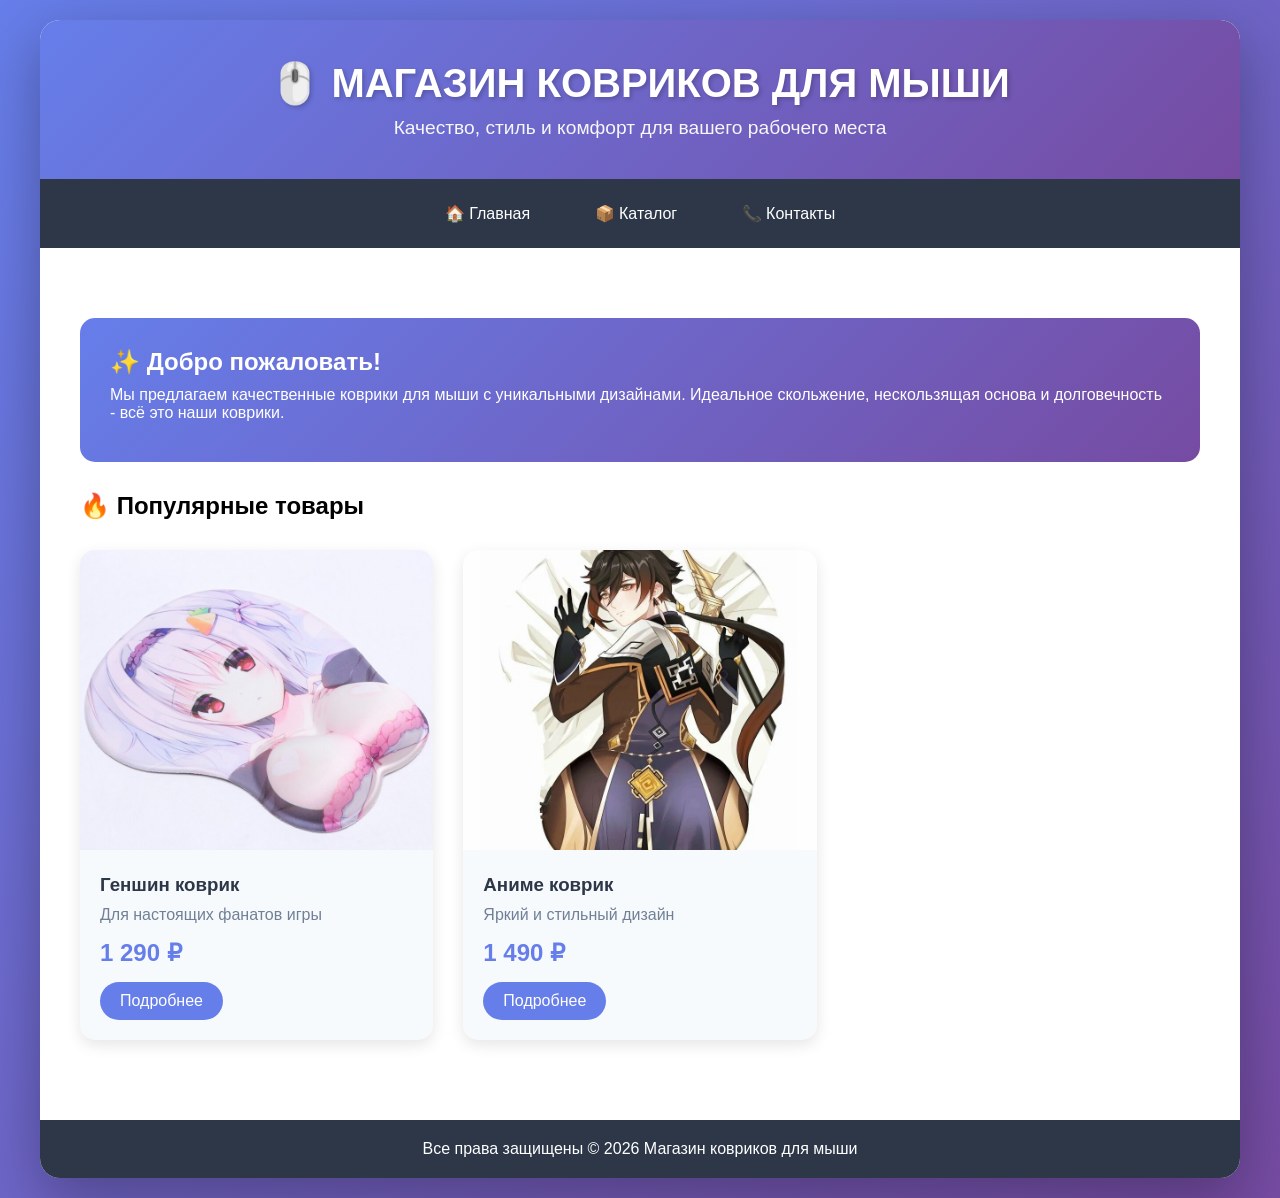
<file: index.html>
<!DOCTYPE html>
<html lang="ru">
<head>
    <meta charset="UTF-8">
    <meta name="viewport" content="width=device-width, initial-scale=1.0">
    <title>Магазин ковриков для мыши</title>
    <link rel="stylesheet" href="style.css">
</head>
<body>
    <div class="container">
        <header>
            <h1>🖱️ МАГАЗИН КОВРИКОВ ДЛЯ МЫШИ</h1>
            <p>Качество, стиль и комфорт для вашего рабочего места</p>
        </header>
        
        <nav>
            <a href="index.html">🏠 Главная</a>
            <a href="catalog.html">📦 Каталог</a>
            <a href="contacti.html">📞 Контакты</a>
        </nav>
        
        <main>
            <div class="store-info" style="margin-bottom: 30px;">
                <h2>✨ Добро пожаловать!</h2>
                <p>Мы предлагаем качественные коврики для мыши с уникальными дизайнами. 
                   Идеальное скольжение, нескользящая основа и долговечность - всё это наши коврики.</p>
            </div>
            
            <h2>🔥 Популярные товары</h2>
            <div class="catalog-grid">
                <div class="product-card">
                    <img src="./img/6053383722.png" alt="Геншин коврик">
                    <h3>Геншин коврик</h3>
                    <p>Для настоящих фанатов игры</p>
                    <div class="price">1 290 ₽</div>
                    <a href="catalog.html" class="btn">Подробнее</a>
                </div>
                
                <div class="product-card">
                    <img src="./img/orig.png" alt="Аниме коврик">
                    <h3>Аниме коврик</h3>
                    <p>Яркий и стильный дизайн</p>
                    <div class="price">1 490 ₽</div>
                    <a href="catalog.html" class="btn">Подробнее</a>
                </div>
            </div>
        </main>
        
        <footer>
            <p>Все права защищены &copy; 2026 Магазин ковриков для мыши</p>
        </footer>
    </div>
    
    <div class="scroll-top" onclick="window.scrollTo({top:0,behavior:'smooth'})">↑</div>
    
    <script>
        window.addEventListener('scroll', function() {
            const scrollTop = document.querySelector('.scroll-top');
            if (window.pageYOffset > 300) {
                scrollTop.classList.add('show');
            } else {
                scrollTop.classList.remove('show');
            }
        });
    </script>
</body>
</html>
</file>
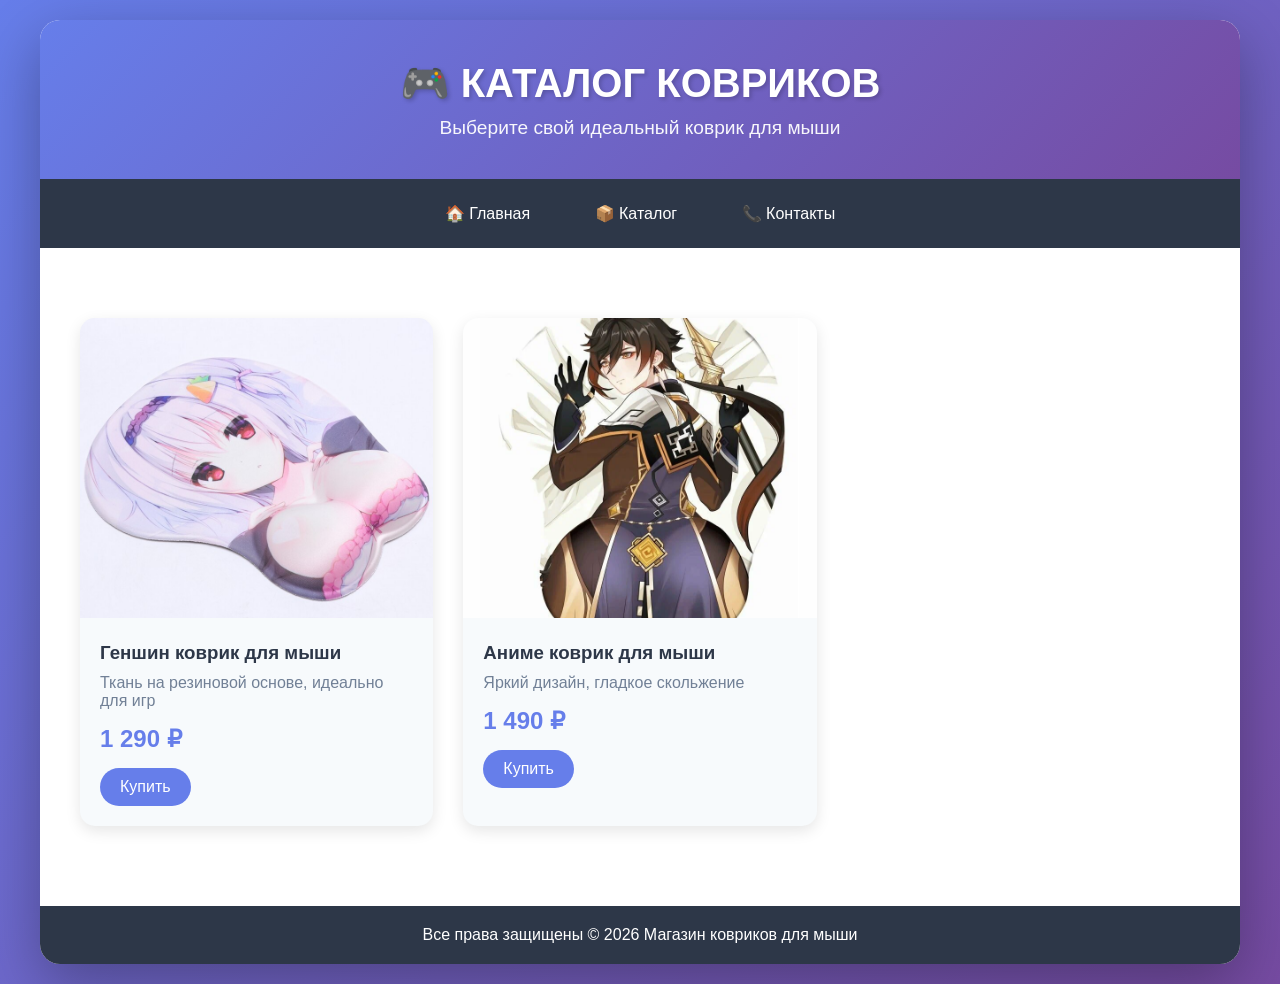
<file: catalog.html>
<!DOCTYPE html>
<html lang="ru">
<head>
    <meta charset="UTF-8">
    <meta name="viewport" content="width=device-width, initial-scale=1.0">
    <title>Каталог - Магазин ковриков</title>
    <link rel="stylesheet" href="style.css">
</head>
<body>
    <div class="container">
        <header>
            <h1>🎮 КАТАЛОГ КОВРИКОВ</h1>
            <p>Выберите свой идеальный коврик для мыши</p>
        </header>
        
        <nav>
            <a href="index.html">🏠 Главная</a>
            <a href="catalog.html">📦 Каталог</a>
            <a href="contacti.html">📞 Контакты</a>
        </nav>
        
        <main>
            <div class="catalog-grid">
                <div class="product-card">
                    <img src="./img/6053383722.png" alt="Геншин коврик">
                    <h3>Геншин коврик для мыши</h3>
                    <p>Ткань на резиновой основе, идеально для игр</p>
                    <div class="price">1 290 ₽</div>
                    <a href="#" class="btn">Купить</a>
                </div>
                
                <div class="product-card">
                    <img src="./img/orig.png" alt="Аниме коврик">
                    <h3>Аниме коврик для мыши</h3>
                    <p>Яркий дизайн, гладкое скольжение</p>
                    <div class="price">1 490 ₽</div>
                    <a href="#" class="btn">Купить</a>
                </div>
            </div>
        </main>
        
        <footer>
            <p>Все права защищены &copy; 2026 Магазин ковриков для мыши</p>
        </footer>
    </div>
    
    <div class="scroll-top" onclick="window.scrollTo({top:0,behavior:'smooth'})">↑</div>
    
    <script>
        window.addEventListener('scroll', function() {
            const scrollTop = document.querySelector('.scroll-top');
            if (window.pageYOffset > 300) {
                scrollTop.classList.add('show');
            } else {
                scrollTop.classList.remove('show');
            }
        });
    </script>
</body>
</html>
</file>
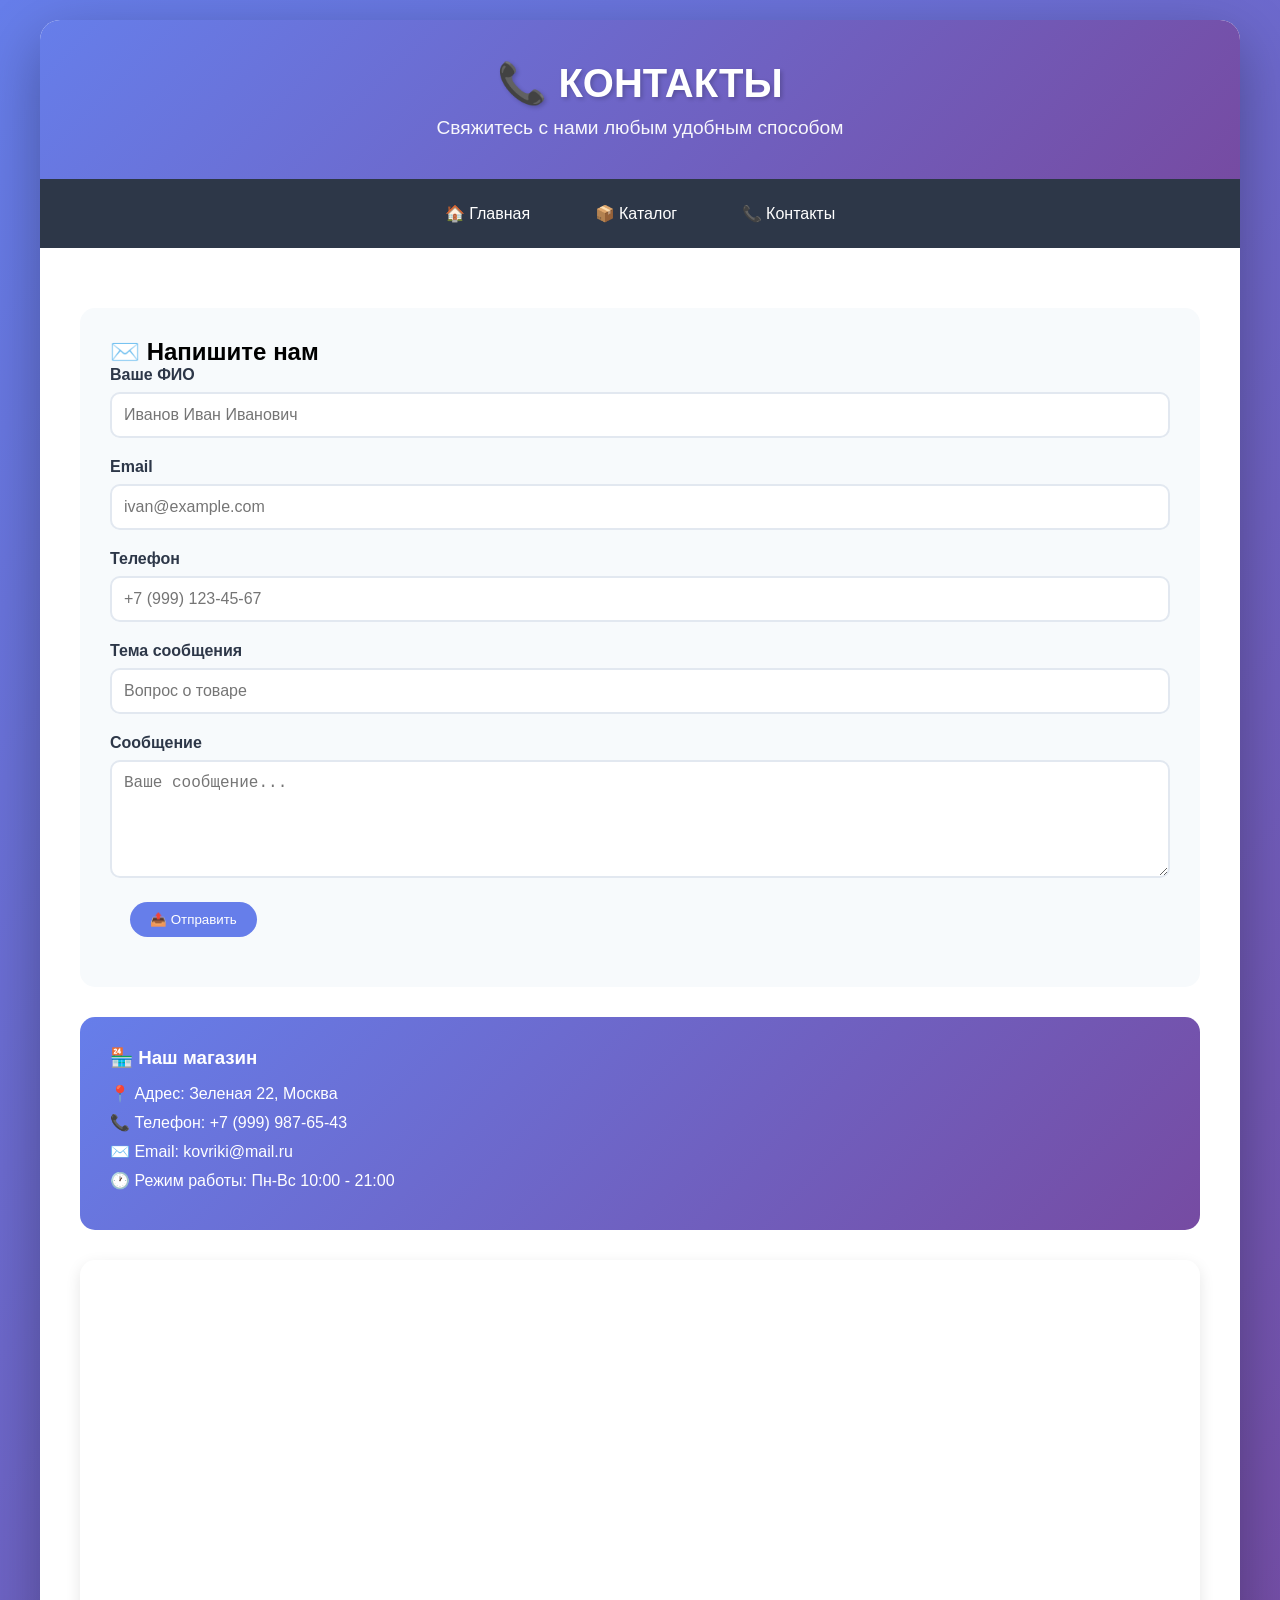
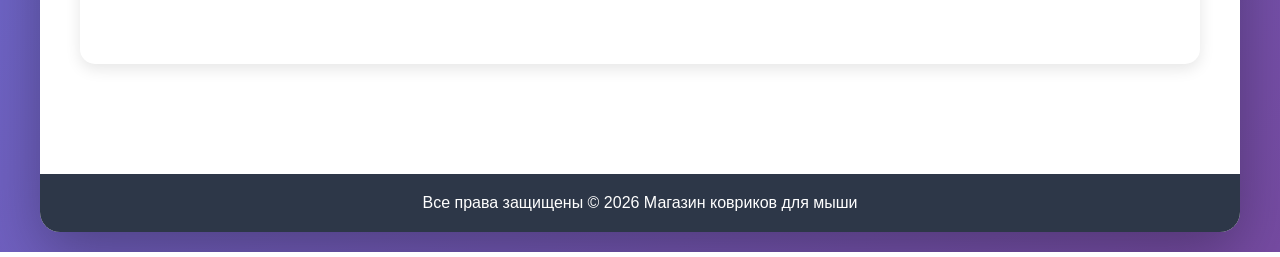
<file: contacti.html>
<!DOCTYPE html>
<html lang="ru">
<head>
    <meta charset="UTF-8">
    <meta name="viewport" content="width=device-width, initial-scale=1.0">
    <title>Контакты - Магазин ковриков</title>
    <link rel="stylesheet" href="style.css">
</head>
<body>
    <div class="container">
        <header>
            <h1>📞 КОНТАКТЫ</h1>
            <p>Свяжитесь с нами любым удобным способом</p>
        </header>
        
        <nav>
            <a href="index.html">🏠 Главная</a>
            <a href="catalog.html">📦 Каталог</a>
            <a href="contacti.html">📞 Контакты</a>
        </nav>
        
        <main>
            <div class="contact-form">
                <h2>✉️ Напишите нам</h2>
                <form action="#" method="post">
                    <div class="form-group">
                        <label>Ваше ФИО</label>
                        <input type="text" placeholder="Иванов Иван Иванович">
                    </div>
                    
                    <div class="form-group">
                        <label>Email</label>
                        <input type="email" placeholder="ivan@example.com">
                    </div>
                    
                    <div class="form-group">
                        <label>Телефон</label>
                        <input type="tel" placeholder="+7 (999) 123-45-67">
                    </div>
                    
                    <div class="form-group">
                        <label>Тема сообщения</label>
                        <input type="text" placeholder="Вопрос о товаре">
                    </div>
                    
                    <div class="form-group">
                        <label>Сообщение</label>
                        <textarea rows="5" placeholder="Ваше сообщение..."></textarea>
                    </div>
                    
                    <button type="submit" class="btn">📤 Отправить</button>
                </form>
            </div>
            
            <div class="store-info">
                <h3>🏪 Наш магазин</h3>
                <p>📍 Адрес: Зеленая 22, Москва</p>
                <p>📞 Телефон: +7 (999) 987-65-43</p>
                <p>✉️ Email: kovriki@mail.ru</p>
                <p>🕐 Режим работы: Пн-Вс 10:00 - 21:00</p>
            </div>
            
            <div class="map-container">
                <iframe src="https://yandex.ru/map-widget/v1/?ll=37.514713%2C55.811434&mode=search&sll=37.514713%2C55.811434&sspn=0.195142%2C0.174004&z=12.4" 
                        width="100%" height="400" frameborder="0" allowfullscreen="true">
                </iframe>
            </div>
        </main>
        
        <footer>
            <p>Все права защищены &copy; 2026 Магазин ковриков для мыши</p>
        </footer>
    </div>
    
    <div class="scroll-top" onclick="window.scrollTo({top:0,behavior:'smooth'})">↑</div>
    
    <script>
        window.addEventListener('scroll', function() {
            const scrollTop = document.querySelector('.scroll-top');
            if (window.pageYOffset > 300) {
                scrollTop.classList.add('show');
            } else {
                scrollTop.classList.remove('show');
            }
        });
    </script>
</body>
</html>
</file>
<file: style.css>
/* Общие стили */
* {
    margin: 0;
    padding: 0;
    box-sizing: border-box;
}

body {
    font-family: 'Segoe UI', Tahoma, Geneva, Verdana, sans-serif;
    background: linear-gradient(135deg, #667eea 0%, #764ba2 100%);
    min-height: 100vh;
    padding: 20px;
}

/* Контейнер для контента */
.container {
    max-width: 1200px;
    margin: 0 auto;
    background: white;
    border-radius: 20px;
    box-shadow: 0 20px 60px rgba(0,0,0,0.3);
    overflow: hidden;
    animation: fadeIn 0.5s ease-in;
}

@keyframes fadeIn {
    from {
        opacity: 0;
        transform: translateY(-20px);
    }
    to {
        opacity: 1;
        transform: translateY(0);
    }
}

/* Шапка сайта */
header {
    background: linear-gradient(135deg, #667eea 0%, #764ba2 100%);
    color: white;
    padding: 40px;
    text-align: center;
}

header h1 {
    font-size: 2.5em;
    margin-bottom: 10px;
    text-shadow: 2px 2px 4px rgba(0,0,0,0.2);
}

header p {
    font-size: 1.2em;
    opacity: 0.95;
}

/* Навигация */
nav {
    background: #2d3748;
    padding: 15px;
    text-align: center;
    position: sticky;
    top: 0;
    z-index: 100;
}

nav a {
    color: white;
    text-decoration: none;
    padding: 10px 25px;
    margin: 0 5px;
    border-radius: 25px;
    transition: all 0.3s ease;
    display: inline-block;
}

nav a:hover {
    background: #667eea;
    transform: translateY(-2px);
    box-shadow: 0 5px 15px rgba(0,0,0,0.2);
}

/* Основной контент */
main {
    padding: 40px;
}

/* Карточки товаров */
.catalog-grid {
    display: grid;
    grid-template-columns: repeat(auto-fill, minmax(300px, 1fr));
    gap: 30px;
    margin-top: 30px;
}

.product-card {
    background: #f7fafc;
    border-radius: 15px;
    overflow: hidden;
    transition: all 0.3s ease;
    box-shadow: 0 5px 15px rgba(0,0,0,0.1);
}

.product-card:hover {
    transform: translateY(-10px);
    box-shadow: 0 15px 30px rgba(0,0,0,0.2);
}

.product-card img {
    width: 100%;
    height: 300px;
    object-fit: cover;
}

.product-card h3 {
    padding: 20px 20px 10px;
    color: #2d3748;
}

.product-card p {
    padding: 0 20px;
    color: #718096;
}

.price {
    font-size: 1.5em;
    color: #667eea;
    font-weight: bold;
    padding: 15px 20px;
}

.btn {
    display: inline-block;
    background: #667eea;
    color: white;
    padding: 10px 20px;
    margin: 0 20px 20px;
    border-radius: 25px;
    text-decoration: none;
    transition: all 0.3s ease;
    border: none;
    cursor: pointer;
}

.btn:hover {
    background: #764ba2;
    transform: scale(1.05);
}

/* Форма контактов */
.contact-form {
    background: #f7fafc;
    padding: 30px;
    border-radius: 15px;
    margin-top: 20px;
}

.form-group {
    margin-bottom: 20px;
}

.form-group label {
    display: block;
    margin-bottom: 8px;
    color: #2d3748;
    font-weight: bold;
}

.form-group input,
.form-group textarea {
    width: 100%;
    padding: 12px;
    border: 2px solid #e2e8f0;
    border-radius: 10px;
    font-size: 16px;
    transition: all 0.3s ease;
}

.form-group input:focus,
.form-group textarea:focus {
    outline: none;
    border-color: #667eea;
    box-shadow: 0 0 0 3px rgba(102,126,234,0.1);
}

/* Карта */
.map-container {
    margin: 30px 0;
    border-radius: 15px;
    overflow: hidden;
    box-shadow: 0 5px 15px rgba(0,0,0,0.1);
}

/* Информация о магазине */
.store-info {
    background: linear-gradient(135deg, #667eea 0%, #764ba2 100%);
    color: white;
    padding: 30px;
    border-radius: 15px;
    margin-top: 30px;
}

.store-info h3 {
    margin-bottom: 15px;
}

.store-info p {
    margin: 10px 0;
}

/* Футер */
footer {
    background: #2d3748;
    color: white;
    text-align: center;
    padding: 20px;
    margin-top: 40px;
}

/* Кнопка "Наверх" */
.scroll-top {
    position: fixed;
    bottom: 30px;
    right: 30px;
    background: #667eea;
    color: white;
    width: 50px;
    height: 50px;
    border-radius: 50%;
    display: flex;
    align-items: center;
    justify-content: center;
    cursor: pointer;
    opacity: 0;
    transition: all 0.3s ease;
    box-shadow: 0 5px 15px rgba(0,0,0,0.2);
}

.scroll-top.show {
    opacity: 1;
}

.scroll-top:hover {
    background: #764ba2;
    transform: scale(1.1);
}

/* Адаптивность */
@media (max-width: 768px) {
    header h1 {
        font-size: 1.8em;
    }
    
    main {
        padding: 20px;
    }
    
    .catalog-grid {
        grid-template-columns: 1fr;
    }
    
    nav a {
        display: inline-block;
        margin: 5px;
        padding: 8px 15px;
        font-size: 14px;
    }
}
</file>
